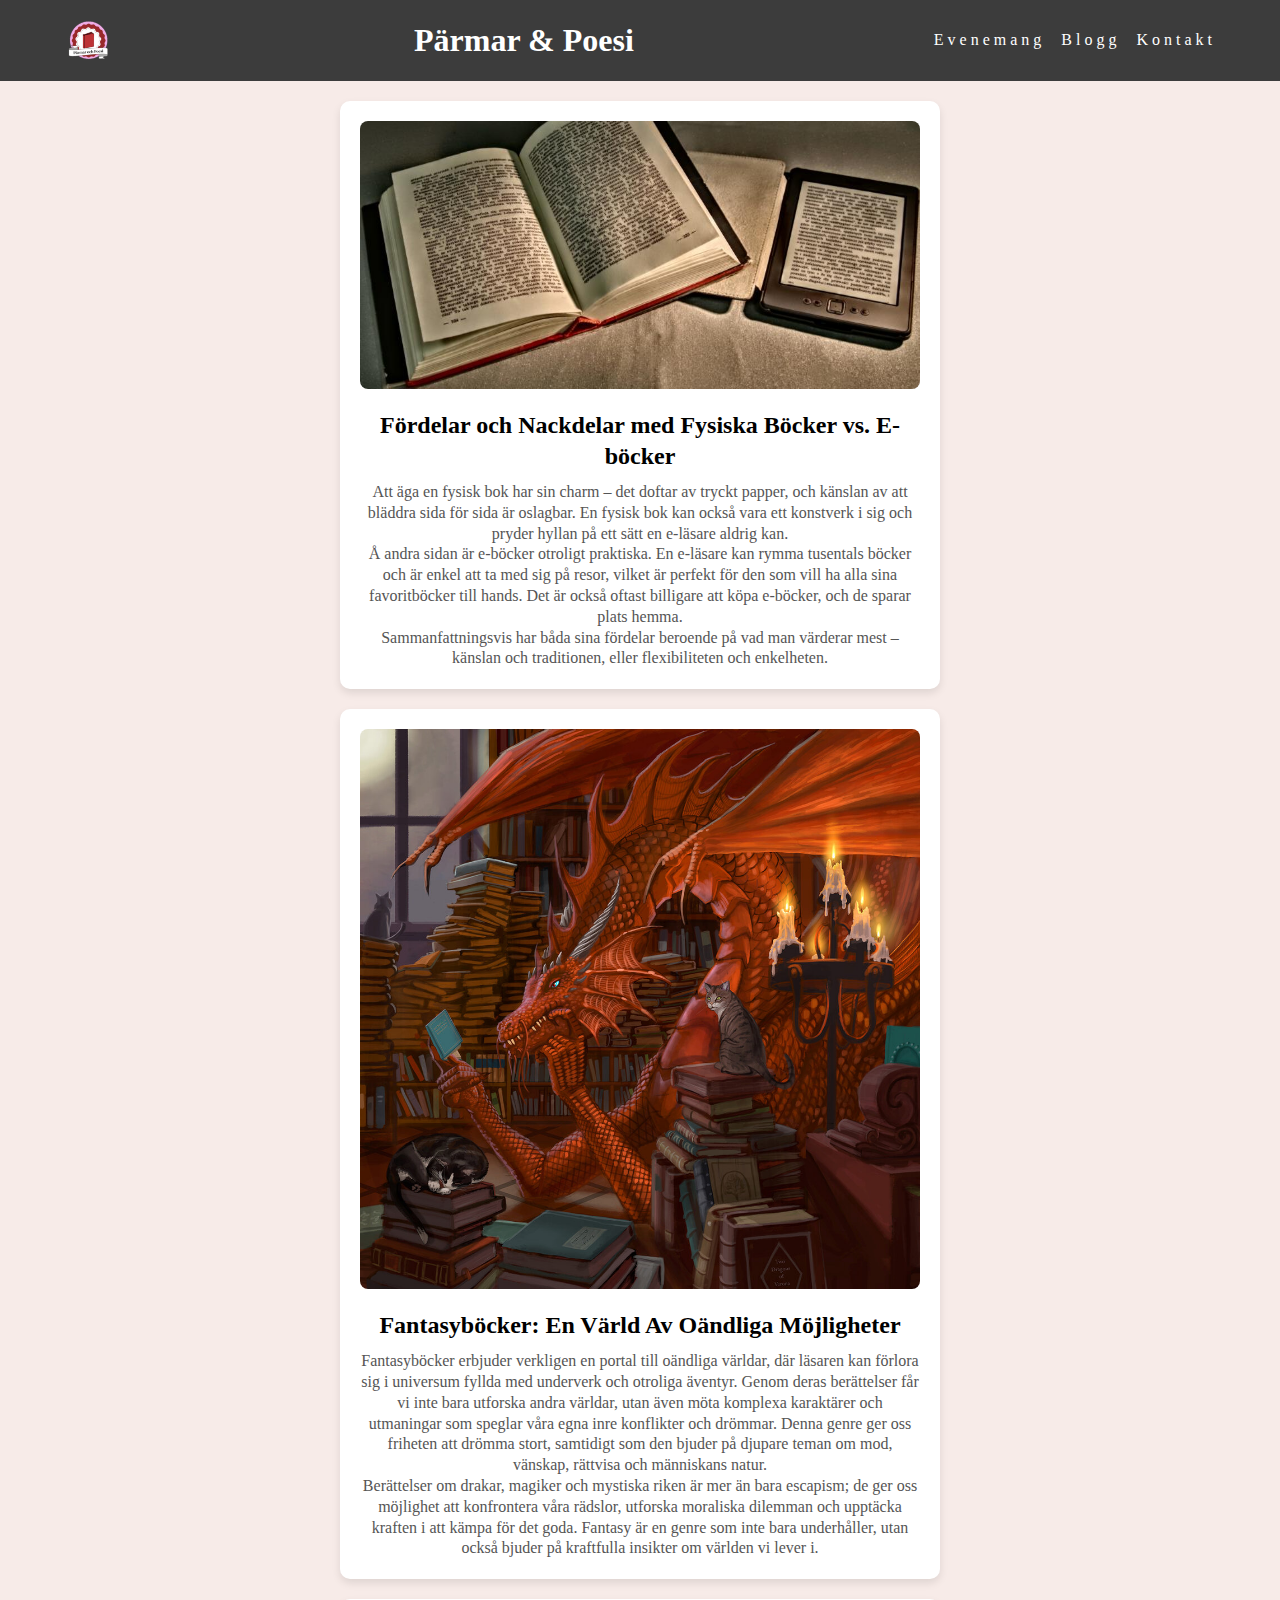
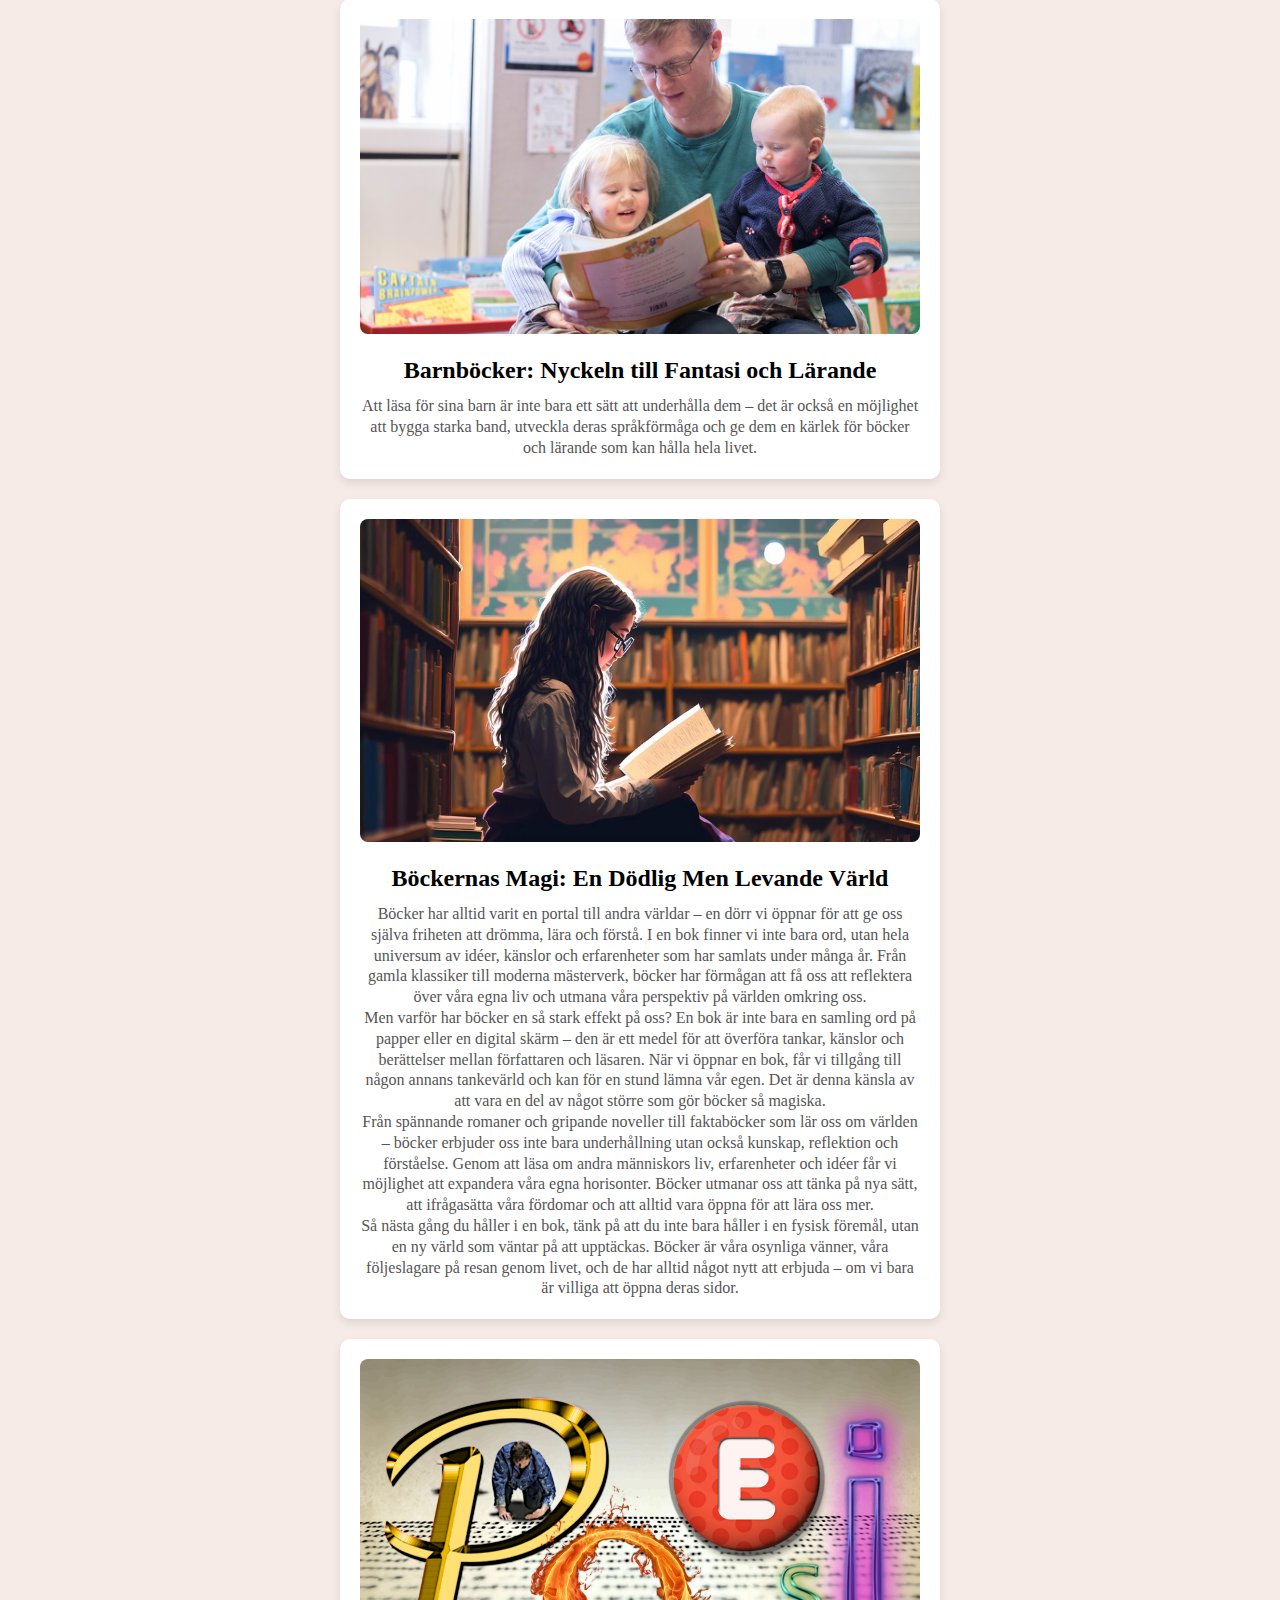
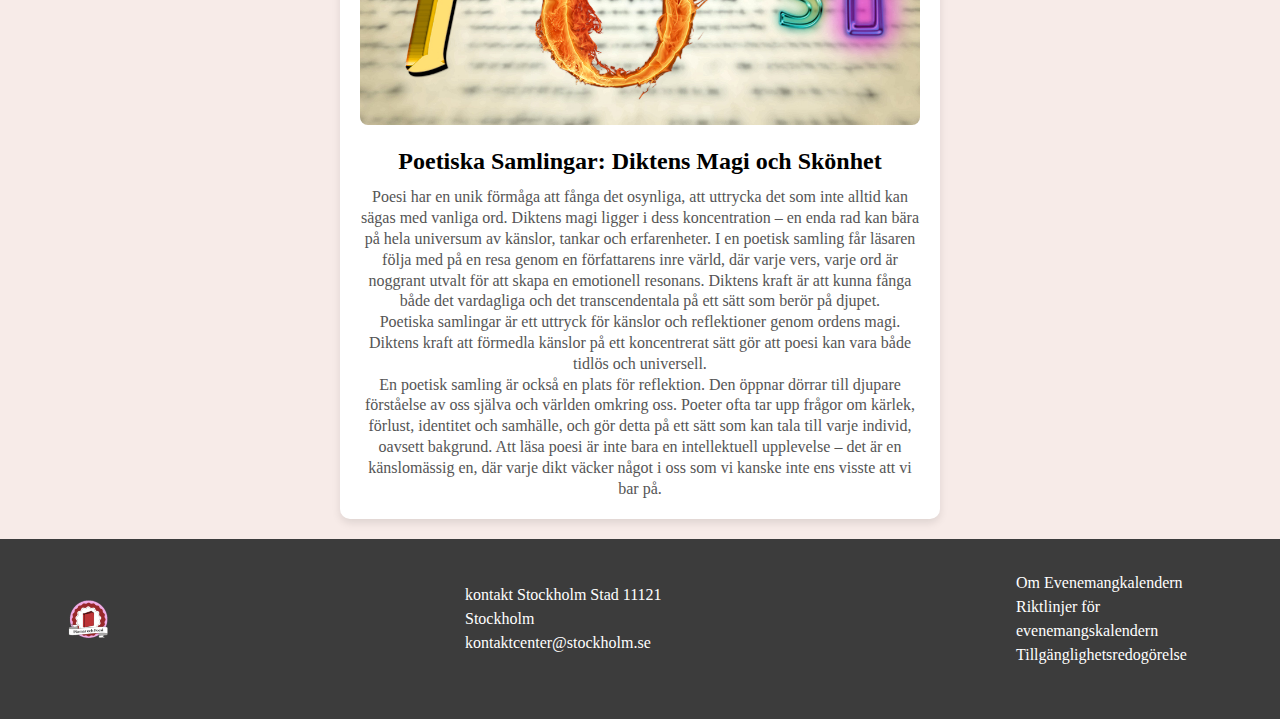
<file: blogg.html>
<!DOCTYPE html>
<html lang="en">

<head>
    <meta charset="UTF-8">
    <meta name="viewport" content="width=device-width, initial-scale=1.0">
    <title>Pärmar och Poesi</title>
    <link rel="stylesheet" href="https://cdnjs.cloudflare.com/ajax/libs/font-awesome/6.6.0/css/all.min.css"
        integrity="sha512-Kc323vGBEqzTmouAECnVceyQqyqdsSiqLQISBL29aUW4U/M7pSPA/gEUZQqv1cwx4OnYxTxve5UMg5GT6L4JJg=="
        crossorigin="anonymous" referrerpolicy="no-referrer" />
    <link rel="stylesheet" href="styleblogg.css">
</head>

<body>

    <!-- Header -->
    <header class="header">
        <div class="wrapper">
            <div class="header-inner">
                <a href="index.html">
                    <img class="logga" src="./bilder/logga.png" alt="header logo" />
                </a>
                <div class="header-title">
                    <h1 class="nav-title">Pärmar & Poesi</h1>
                </div>
                <nav class="nav" id="nav">
                    <div class="nav-header">
                        <span class="nav-close" id="nav-close">
                            <i class="fas fa-times"></i>
                        </span>
                    </div>
                    <ul>
                        <li><a href="evenemang.html">Evenemang</a></li>
                        <li><a href="blogg.html">Blogg</a></li>
                        <li><a href="kontakt.html">Kontakt</a></li>
                    </ul>
                </nav>
                <span class="nav-btn" id="nav-btn">
                    <i class="fa-solid fa-bars"></i>
                </span>
            </div>
        </div>
    </header>
    <!-- End of Header -->

     <!-- Cards Section -->
     <div class="cards-container">
        <!-- Card 1 -->
        <div class="card">
            <img src="bilder/bok1.jpg" alt="Bok 1" class="card-image">
            <h2>Fördelar och Nackdelar med Fysiska Böcker vs. E-böcker</h2>
            <p>Att äga en fysisk bok har sin charm – det doftar av tryckt papper, och känslan av att bläddra sida för sida är oslagbar. En fysisk bok kan också vara ett konstverk i sig och pryder hyllan på ett sätt en e-läsare aldrig kan.</p>
            <p>Å andra sidan är e-böcker otroligt praktiska. En e-läsare kan rymma tusentals böcker och är enkel att ta med sig på resor, vilket är perfekt för den som vill ha alla sina favoritböcker till hands. Det är också oftast billigare att köpa e-böcker, och de sparar plats hemma.</p>
            <p>Sammanfattningsvis har båda sina fördelar beroende på vad man värderar mest – känslan och traditionen, eller flexibiliteten och enkelheten.</p>
        </div>
        
        <!-- Card 2 -->
        <div class="card">
            <img src="bilder/bok2.jpg" alt="Bok 2" class="card-image">
            <h2>Fantasyböcker: En Värld Av Oändliga Möjligheter</h2>
    <p>Fantasyböcker erbjuder verkligen en portal till oändliga världar, där läsaren kan förlora sig i universum fyllda med underverk och otroliga äventyr. Genom deras berättelser får vi inte bara utforska andra världar, utan även möta komplexa karaktärer och utmaningar som speglar våra egna inre konflikter och drömmar. Denna genre ger oss friheten att drömma stort, samtidigt som den bjuder på djupare teman om mod, vänskap, rättvisa och människans natur.</p>
    <p>Berättelser om drakar, magiker och mystiska riken är mer än bara escapism; de ger oss möjlighet att konfrontera våra rädslor, utforska moraliska dilemman och upptäcka kraften i att kämpa för det goda. Fantasy är en genre som inte bara underhåller, utan också bjuder på kraftfulla insikter om världen vi lever i.</p>
</div>
        
        <!-- Card 3 -->
        <div class="card">
            <img src="bilder/bok3.jpg" alt="Bok 3" class="card-image">
            <h2>Barnböcker: Nyckeln till Fantasi och Lärande</h2>
            <p>Att läsa för sina barn är inte bara ett sätt att underhålla dem – det är också en möjlighet att bygga starka band, utveckla deras språkförmåga och ge dem en kärlek för böcker och lärande som kan hålla hela livet.</p>
        </div>


    <!-- Card 4 -->
<div class="card">
    <img src="bilder/bok4.jpg" alt="Bok 4" class="card-image">
    <h2>Böckernas Magi: En Dödlig Men Levande Värld</h2>
    <p>Böcker har alltid varit en portal till andra världar – en dörr vi öppnar för att ge oss själva friheten att drömma, lära och förstå. I en bok finner vi inte bara ord, utan hela universum av idéer, känslor och erfarenheter som har samlats under många år. Från gamla klassiker till moderna mästerverk, böcker har förmågan att få oss att reflektera över våra egna liv och utmana våra perspektiv på världen omkring oss.</p>
    <p>Men varför har böcker en så stark effekt på oss? En bok är inte bara en samling ord på papper eller en digital skärm – den är ett medel för att överföra tankar, känslor och berättelser mellan författaren och läsaren. När vi öppnar en bok, får vi tillgång till någon annans tankevärld och kan för en stund lämna vår egen. Det är denna känsla av att vara en del av något större som gör böcker så magiska.</p>
    <p>Från spännande romaner och gripande noveller till faktaböcker som lär oss om världen – böcker erbjuder oss inte bara underhållning utan också kunskap, reflektion och förståelse. Genom att läsa om andra människors liv, erfarenheter och idéer får vi möjlighet att expandera våra egna horisonter. Böcker utmanar oss att tänka på nya sätt, att ifrågasätta våra fördomar och att alltid vara öppna för att lära oss mer.</p>
    <p>Så nästa gång du håller i en bok, tänk på att du inte bara håller i en fysisk föremål, utan en ny värld som väntar på att upptäckas. Böcker är våra osynliga vänner, våra följeslagare på resan genom livet, och de har alltid något nytt att erbjuda – om vi bara är villiga att öppna deras sidor.</p>
</div>


    <!-- Card 5 -->
    <div class="card">
        <img src="bilder/bok5.jpg" alt="Bok 5" class="card-image">
        <h2>Poetiska Samlingar: Diktens Magi och Skönhet</h2>
        <p>Poesi har en unik förmåga att fånga det osynliga, att uttrycka det som inte alltid kan sägas med vanliga ord. Diktens magi ligger i dess koncentration – en enda rad kan bära på hela universum av känslor, tankar och erfarenheter. I en poetisk samling får läsaren följa med på en resa genom en författarens inre värld, där varje vers, varje ord är noggrant utvalt för att skapa en emotionell resonans. Diktens kraft är att kunna fånga både det vardagliga och det transcendentala på ett sätt som berör på djupet.</p>
        <p>Poetiska samlingar är ett uttryck för känslor och reflektioner genom ordens magi. Diktens kraft att förmedla känslor på ett koncentrerat sätt gör att poesi kan vara både tidlös och universell.</p>
        <p>En poetisk samling är också en plats för reflektion. Den öppnar dörrar till djupare förståelse av oss själva och världen omkring oss. Poeter ofta tar upp frågor om kärlek, förlust, identitet och samhälle, och gör detta på ett sätt som kan tala till varje individ, oavsett bakgrund. Att läsa poesi är inte bara en intellektuell upplevelse – det är en känslomässig en, där varje dikt väcker något i oss som vi kanske inte ens visste att vi bar på.</p>
    </div>
</div>

    <!-- Footer -->
    <footer class="footer">
        <div class="wrapper">
            <div class="footer-inner">
                <img class="logga" src="./bilder/logga.png" alt="footer-logo" />
                <p class="footer-adress">
                    kontakt Stockholm Stad 11121 Stockholm kontaktcenter@stockholm.se
                </p>
                <p class="footer-terms">
                    Om Evenemangkalendern Riktlinjer för evenemangskalendern
                    Tillgänglighetsredogörelse
                </p>
            </div>
        </div>
    </footer>
    
    <script src="./app.js"></script>
</body>

</html>
</file>
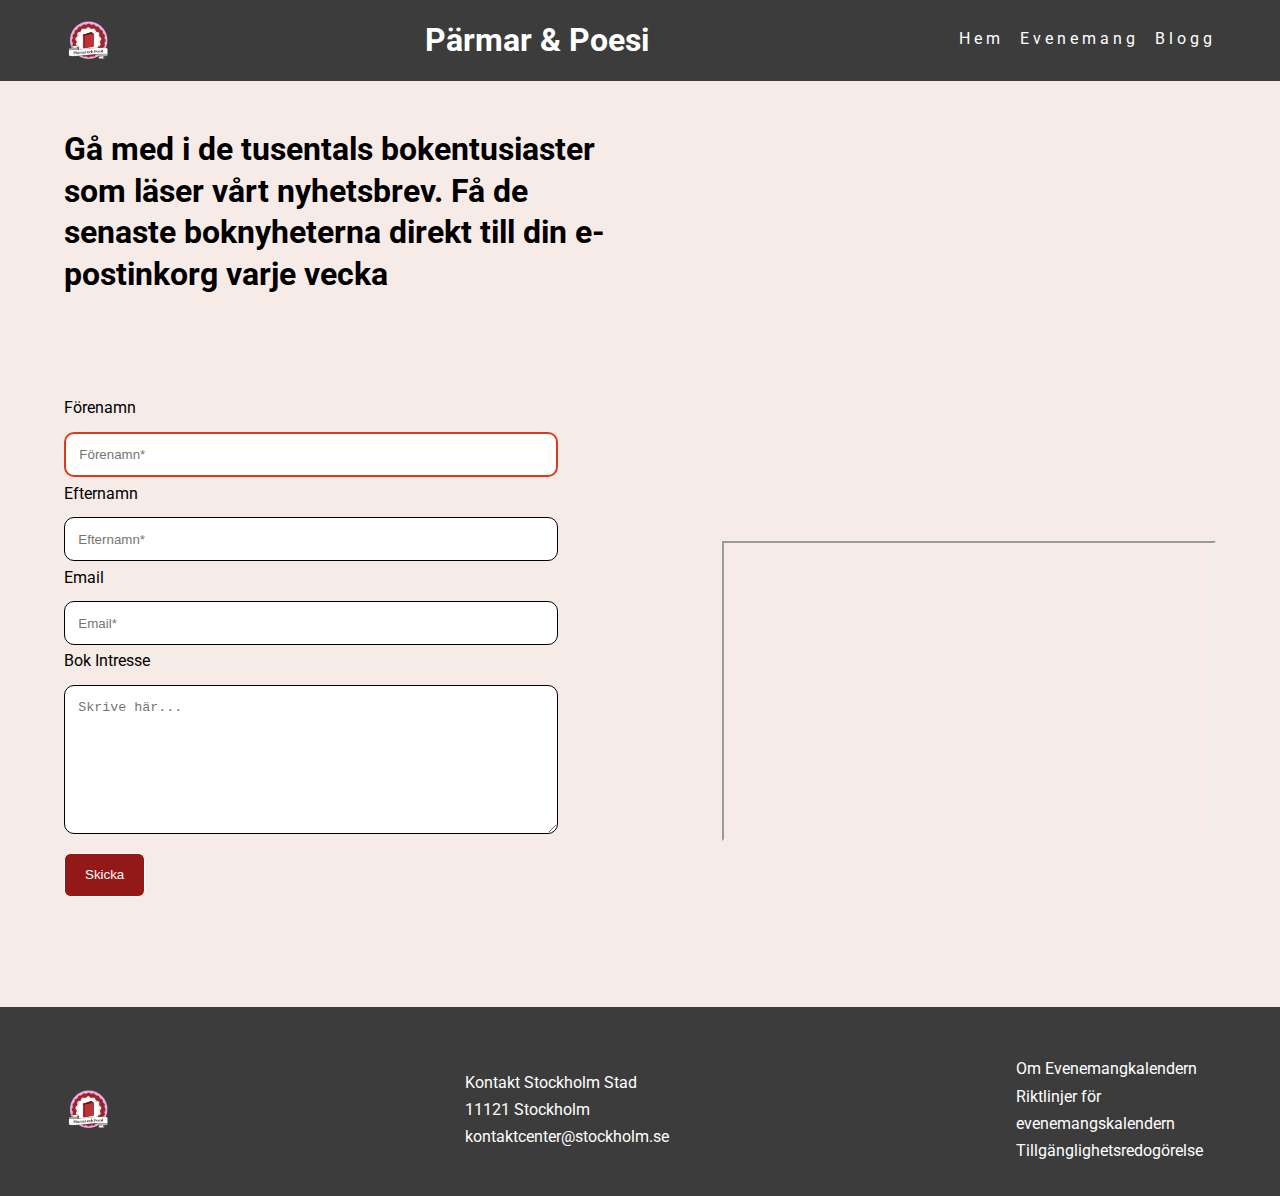
<file: kontakt.html>
<!DOCTYPE html>
<html lang="en">
  <head>
    <meta charset="UTF-8" />
    <meta name="viewport" content="width=device-width, initial-scale=1.0" />
    <link
      href="https://fonts.googleapis.com/css2?family=Roboto:ital,wght@0,100;0,300;0,400;0,500;0,700;0,900;1,100;1,300;1,400;1,500;1,700;1,900&display=swap"
      rel="stylesheet"
    />
    <link
      rel="stylesheet"
      href="https://cdnjs.cloudflare.com/ajax/libs/font-awesome/6.6.0/css/all.min.css"
      integrity="sha512-Kc323vGBEqzTmouAECnVceyQqyqdsSiqLQISBL29aUW4U/M7pSPA/gEUZQqv1cwx4OnYxTxve5UMg5GT6L4JJg=="
      crossorigin="anonymous"
      referrerpolicy="no-referrer"
    />
    <link rel="stylesheet" href="stylekontakt.css" />
    <title>Kontakt</title>
  </head>

  <body>
    <!-- Header -->
    <header class="header">
      <div class="wrapper">
        <div class="header-inner">
          <a href="./index.html">
            <img src="./bilder/logga.png" alt="header logo" />
          </a>
          <div class="header-title">
            <h1 class="nav-title">Pärmar & Poesi</h1>
          </div>
          <nav class="nav" id="nav">
            <div class="nav-header">
              <span class="nav-close" id="nav-close">
                <i class="fas fa-times"></i>
              </span>
            </div>
            <ul>
              <li><a href="index.html">Hem</a></li>
              <li><a href="evenemang.html">Evenemang</a></li>
              <li><a href="blogg.html">Blogg</a></li>
            </ul>
          </nav>
          <span class="nav-btn" id="nav-btn">
            <i class="fa-solid fa-bars"></i>
          </span>
        </div>
      </div>
    </header>
    <!-- End of Header -->
    <!-- Main -->
    <main>
      <section class="kontakt">
        <div class="wrapper">
          <h1 class="kontakt-title">
            Gå med i de tusentals bokentusiaster som läser vårt nyhetsbrev. Få
            de senaste boknyheterna direkt till din e-postinkorg varje vecka
          </h1>
          <div class="kontakt-form-section">
            <form class="form">
              <!-- Förenamn -->
              <div class="form-namn">
                <label for="förenamn">Förenamn</label>
                <input
                  type="text"
                  id="förenamn"
                  placeholder="Förenamn*"
                  autofocus="true"
                  required
                />
              </div>
              <!-- Efternamn -->
              <div class="form-efternamn">
                <label for="efternamn">Efternamn</label>
                <input
                  type="text"
                  id="efternamn"
                  placeholder="Efternamn*"
                  required
                />
              </div>
              <!-- Email -->
              <div class="form-email">
                <label for="email">Email</label>
                <input
                  type="password"
                  id="email"
                  placeholder="Email*"
                  name="email"
                  pattern="[a-z0-9._%+\-]+@[a-z0-9.\-]+\.[a-z]{2,}$"
                  required
                />
              </div>
              <!-- Bok Intresse -->
              <div class="form-bok-intresse">
                <label for="intresse">Bok Intresse</label>
                <textarea
                  name="intresse"
                  id="intresse"
                  placeholder="Skrive här..."
                  rows="8"
                ></textarea>
              </div>
              <div class="submit-btn">
                <button type="submit">Skicka</button>
              </div>
            </form>
            <div class="kontakt-map">
              <!-- <img src="./bilder/kontak-map.png" alt="kontakt-map" /> -->
              <iframe
                src="https://www.google.com/maps/d/u/0/embed?mid=14hAotrSQdzeiw1ukb_CyzGOcSdPrhew&ehbc=2E312F&noprof=1"
                width="640"
                height="480"
              ></iframe>
            </div>
          </div>
        </div>
      </section>
    </main>
    <!-- End of Main -->
    <!-- Footer -->
    <footer class="footer">
      <div class="wrapper">
        <div class="footer-inner">
          <img src="./bilder/logga.png" alt="footer-logo" />
          <p class="footer-adress">
            Kontakt Stockholm Stad 11121 Stockholm kontaktcenter@stockholm.se
          </p>
          <p class="footer-terms">
            Om Evenemangkalendern Riktlinjer för evenemangskalendern
            Tillgänglighetsredogörelse
          </p>
        </div>
      </div>
    </footer>
    <!-- End of Footer -->
    <script src="./app.js"></script>
  </body>
</html>
</file>
<file: styleblogg.css>
*,
*::after,
*::before {
    margin: 0;
    padding: 0;
    box-sizing: border-box;
}

body {
    background: #f7ebe8;
    width: 100%;
    height: 100vh;
    line-height: 1.3;
    font-family: 'Roboto', serif;
}

.wrapper {
    width: 85%;
    margin: 0 auto;
    padding: 1rem 0;
}

:root {
    --primary-color: #3c3c3c;
    --transition: all 0.3s linear;
}



.header {
    background: var(--primary-color);
    color: #fff;
    position: sticky;
    top: 0;
    left: 0;
    right: 0;
}

.logga {
    display: block;
    width: 50px;
}

.nav-title {
    display: none;
}

.nav {
    position: fixed;
    top: 0;
    left: 0;
    right: 0;
    bottom: 0;
    background: #f1f5f8;
    transform: translateX(-100%);
    transition: var(--transition);
}

.showNav {
    transform: translate(0);
}

.nav-header {
    text-align: right;
    padding-right: 1rem;
}

.nav-close {
    font-size: 2.5rem;
    cursor: pointer;
    color: #f29c9c;
    transition: var(--transition);
}

.nav-close:hover {
    color: #bb2525;
}

nav li {
    list-style-type: none;
}

.nav a {
    color: #fff;
    text-decoration: none;
    cursor: pointer;
    display: block;
    font-size: 1.5rem;
    padding: 0.25rem 1rem;
    text-transform: uppercase;
    letter-spacing: 0.25rem;
    color: #617d98;
    transition: var(--transition);
}

.nav a:hover {
    background: #f7ebe8;
    padding-left: 1.5rem;
    border-left: 0.25rem solid #bf0000;
}

.header-inner {
    display: flex;
    justify-content: space-between;
    align-items: center;
}

.fa-bars {
    font-size: 50px;
}


.desktop {
    display: none;
}


.transparent-bakgrund {
    width: 98.8vw;
    height: 100vw;
    background-color: #0000009c;
    display: flex;
    flex-direction: column;
    justify-content: center;
    align-items: center;
}


/* Footer */
.footer {
    background: var(--primary-color);
    color: #fff;
    padding-top: 1em;
}

.footer-adress {
    max-width: 50%;
}

.footer-terms {
    max-width: 90%;
}

/* Media Queries */

@media screen and (min-width: 1126px) {
    
    .telefon {
        display: none;
    }

    #sökruta-telefon {
        display: none;
    }

    .desktop {
        display: flex;
    }


    .wrapper {
        max-width: 1170px;
        width: 90%;
     }  

    .nav-btn {
        display: none;
    }

    .nav-title {
        display: block;
        margin: 0;
    }

    .nav ul {
        display: flex;
        justify-content: space-between;
        align-items: center;
        list-style-type: none;
        gap: 1em;
    }

    .nav {
        transform: translateX(0);
        background: none;
        position: static;
    }

    .nav-header {
        display: none;
    }

    .nav a {
        color: #fff;
        font-size: 1rem;
        font-size: 1rem;
        padding: 0;
        text-transform: capitalize;
    }

    .nav a:hover {
        text-decoration: underline;
        background: none;
        padding-left: 0;
        border-left: none;
    }


    .switch {
        margin: 2rem 1.5rem;
    }

    .switch-bakgrund {
        width: 60px;
        height: 30px;
        border-radius: 20px;
        border: 1px solid black;
        margin: 0.5rem;
    }

    .switch-knapp {
        background-color: #3c3c3c;
        width: 25px;
        height: 25px;
        border-radius: 15px;
        margin-left: 0.25rem;
    }


    .cards-container {
        display: flex;
        flex-direction: column;
        align-items: center;
        width: 100%;
        padding: 20px 0;
        gap: 20px;
        box-sizing: border-box;
        flex-grow: 1;
    }
    
    .card {
        background-color: white;
        width: 100%;
        max-width: 600px;
        padding: 20px;
        border-radius: 10px;
        box-shadow: 0 4px 8px rgba(0, 0, 0, 0.1);
        text-align: center;
    }
    
    .card img.card-image {
        width: 100%;
        height: auto;
        border-radius: 8px;
        margin-bottom: 15px;
    }
    
    .card h2 {
        font-size: 24px;
        margin-bottom: 10px;
    }
    
    .card p {
        font-size: 16px;
        color: #555;
    }
    

    .footer {
        min-height: 20vh;
    }

    .footer-inner {
        display: flex;
        justify-content: space-between;
        align-items: center;
    }

    .footer-adress,
    .footer-terms {
        max-width: 200px;
        width: 100%;
        line-height: 1.5;
    }
}


@media screen and (max-width: 1125px) {
    
    .card {
        display: flex;
        flex-direction: column;
        align-items: center;
        justify-content: center;
        border: 2px solid #ccc; 
        padding: 20px;
        border-radius: 10px; 
        box-shadow: 0 4px 8px rgba(0, 0, 0, 0.1); 
        background-color: white; 
        margin: 10px; 
    }

    .card img.card-image {
        width: 50%; 
        height: auto;
        margin: 0 auto;
    }
}


@media screen and (max-width: 768px) {
    .card {
        display: flex;
        flex-direction: column;
        align-items: center;
        justify-content: center;
        border: 2px solid #ccc; 
        padding: 20px;
        border-radius: 10px;
        box-shadow: 0 4px 8px rgba(0, 0, 0, 0.1);
        background-color: white;
        margin: 10px;
    }

    .card img.card-image {
        width: 40%; 
        height: auto;
        margin: 0 auto;
    }
}
</file>
<file: stylekontakt.css>
*,
*::after,
*::before {
    margin: 0;
    padding: 0;
    box-sizing: border-box;
}

body {
    font-family: "Roboto", serif;
    background: #f7ebe8;
    width: 100%;
    height: 100vh;
    line-height: 1.3;
}

/* Global Styles */

.wrapper {
    width: 85%;
    margin: 0 auto;
    padding: 1rem 0;
}

:root {
    --primary-color: #3c3c3c;
    --transition: all 0.3s linear;
}

h1,
h2,
h3,
p {
    margin: 1em 0;
}

/* Header section */

.header {
    background: var(--primary-color);
    color: #fff;
    position: sticky;
    top: 0;
    left: 0;
    right: 0;
}

img {
    display: block;
    width: 50px;
}

.nav-title {
    display: none;
}

.nav {
    position: fixed;
    top: 0;
    left: 0;
    right: 0;
    bottom: 0;
    background: #f1f5f8;
    transform: translateX(-100%);
    transition: var(--transition);
}

.showNav {
    transform: translate(0);
}

.nav-header {
    text-align: right;
    padding-right: 1rem;
}

.nav-close {
    font-size: 2.5rem;
    cursor: pointer;
    color: #f29c9c;
    transition: var(--transition);
}

.nav-close:hover {
    color: #bb2525;
}

nav li {
    list-style-type: none;
}

.nav a {
    color: #fff;
    text-decoration: none;
    cursor: pointer;
    display: block;
    font-size: 1.5rem;
    padding: 0.25rem 1rem;
    text-transform: uppercase;
    letter-spacing: 0.25rem;
    color: #617d98;
    transition: var(--transition);
}

.nav a:hover {
    background: #f7ebe8;
    padding-left: 1.5rem;
    border-left: 0.25rem solid #bf0000;
}

.header-inner {
    display: flex;
    justify-content: space-between;
    align-items: center;
}

.fa-bars {
    font-size: 50px;
}

.form input,
textarea {
    width: 100%;
    padding: 1em;
    margin-top: 0.5em;
    border-radius: 10px;
    border: 1px solid;
}

.form label {
    margin: 0.4em 0;
    display: inline-block;
}

input:focus,
textarea:focus
{
    outline: none;
    border: 2px solid#db3b1d;
}

.submit-btn button {
    margin: 1em 0 1.5em 0;
    border: none;
    border-radius: 0.5em;
    padding: 1em 1.5em;
    border: 1px solid;
    background: #931818;
    color: #fff;
}

.kontakt-map iframe {
    width: 100%;
}

/* Footer */
.footer {
    background: var(--primary-color);
    color: #fff;
    padding-top: 1em;
}

.footer-adress {
    max-width: 50%;
}

.footer-terms {
    max-width: 90%;
}

/* Media Queries */

@media screen and (min-width: 1126px) {
    .wrapper {
        max-width: 1170px;
        width: 90%;
    }

    .nav-btn {
        display: none;
    }

    .nav-title {
        display: block;
        margin: 0;
    }

    .nav ul {
        display: flex;
        justify-content: space-between;
        align-items: center;
        list-style-type: none;
        gap: 1em;
    }

    .nav {
        transform: translateX(0);
        background: none;
        position: static;
    }

    .nav-header {
        display: none;
    }

    .nav a {
        color: #fff;
        font-size: 1rem;
        font-size: 1rem;
        padding: 0 0 .2rem 0;
        text-transform: capitalize;
    }

    .nav a:hover {
        /* text-decoration: underline; */
        background: none;
        padding-left: 0;
        border-left: none;
        border-bottom: 2px solid #931818;
    }

    .kontakt-title {
        max-width: 550px;
        width: 100%;
        margin-bottom: 3em;
    }

    .kontakt-form-section {
        display: grid;
        grid-template-columns: repeat(7, 1fr);
        grid-template-rows: repeat(4, 150px);
    }

    .kontakt-map {
        grid-column: 5 / -1;
        grid-row: 2 / 4;
    }

    .kontakt-map iframe {
        display: block;
        height: 100%;
    }

    .form {
        grid-column: 1 / 4;
    }

    .footer {
        min-height: 20vh;
    }

    .footer-inner {
        display: flex;
        justify-content: space-between;
        align-items: center;
    }

    .footer-adress,
    .footer-terms {
        max-width: 200px;
        width: 100%;
        line-height: 1.7;
    }
}
</file>
